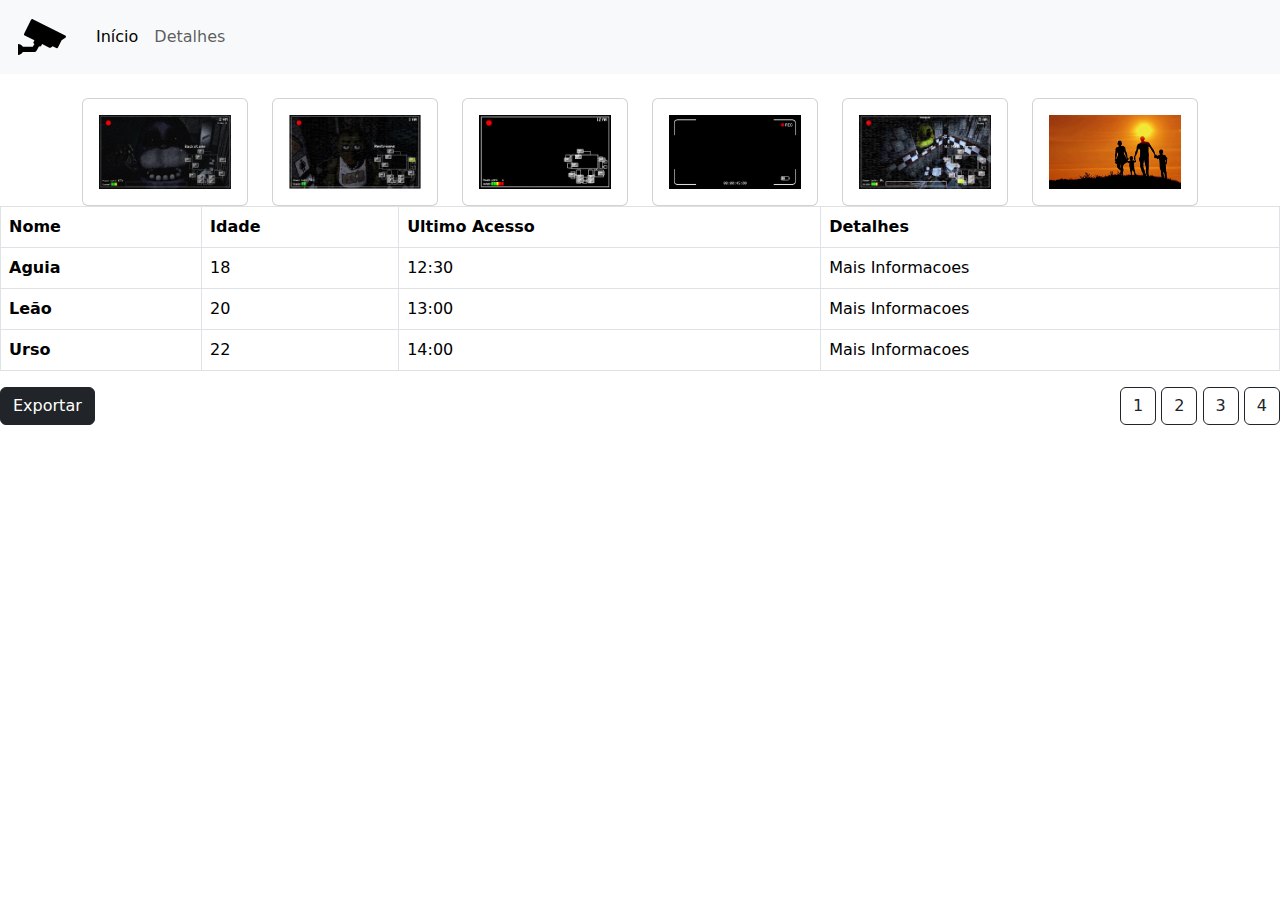
<file: Projeto_1/index.html>
<!doctype html>
<html lang="en">

<head>
  <meta charset="utf-8">
  <meta name="viewport" content="width=device-width, initial-scale=1">
  <title>Gerenciador - Inicio</title>
  <link href="https://cdn.jsdelivr.net/npm/bootstrap@5.3.3/dist/css/bootstrap.min.css" rel="stylesheet"
    integrity="sha384-QWTKZyjpPEjISv5WaRU9OFeRpok6YctnYmDr5pNlyT2bRjXh0JMhjY6hW+ALEwIH" crossorigin="anonymous">
</head>

<body>

  <nav class="navbar navbar-expand-lg bg-body-tertiary">
    <div class="container-fluid">
      <a class="navbar-brand" href="#">
        <img src="camera.svg" alt="Bootstrap" width="60" height="48">
      </a>
      </button>
      <div class="collapse navbar-collapse" id="navbarSupportedContent">
        <ul class="navbar-nav me-auto mb-2 mb-lg-0">
          <li class="nav-item">
            <a class="nav-link active" aria-current="page" href="index.html">Início</a>
          </li>
          <li class="nav-item">
            <a class="nav-link" href="detalhes.html">Detalhes</a>
          </li>
        </ul>
      </div>
    </div>
  </nav>

  <div class="container mt-4">
    <div class="row">


      <div class="col-xs-12 col-md-2">
        <div class="card">
          <div class="card-body">
            <img class="img-fluid" src="bonnie.jpg">
          </div>
        </div>
      </div>

      <div class="col-xs-12 col-md-2">
        <div class="card">
          <div class="card-body">
            <img class="img-fluid" src="chica.jpg">
          </div>
        </div>
      </div>

      <div class="col-xs-12 col-md-2">
        <div class="card">
          <div class="card-body">
            <img class="img-fluid" src="fnaf1.png">
          </div>
        </div>
      </div>

      <div class="col-xs-12 col-md-2">
        <div class="card">
          <div class="card-body">
            <img class="img-fluid" src="fnaf2.jpg">
          </div>
        </div>
      </div>

      <div class="col-xs-12 col-md-2">
        <div class="card">
          <div class="card-body">
            <img class="img-fluid" src="golden.jpg">
          </div>
        </div>
      </div>

      <div class="col-xs-12 col-md-2">
        <div class="card">
          <div class="card-body">
            <img class="img-fluid" src="family3.jpg">
          </div>
        </div>
      </div>

    </div>
  </div>

  <div>
    <table class="table table-bordered">
      <thead>
        <tr>
          <th scope="col">Nome</th>
          <th scope="col">Idade</th>
          <th scope="col">Ultimo Acesso</th>
          <th scope="col">Detalhes</th>
        </tr>
      </thead>
      <tbody>
        <tr>
          <th scope="row">Aguia</th>
          <td>18</td>
          <td>12:30</td>
          <td>Mais Informacoes</td>
        </tr>
        <tr>
          <th scope="row">Leão</th>
          <td>20</td>
          <td>13:00</td>
          <td>Mais Informacoes</td>
        </tr>
        <tr>
          <th scope="row">Urso</th>
          <td>22</td>
          <td>14:00</td>
          <td>Mais Informacoes</td>
        </tr>
      </tbody>
    </table>

    <div class="d-flex justify-content-between mm-3">
      <div class="d-grid gap-1 d-md-flex justify-content-md-end">
        <button type="button" class="btn btn-dark">Exportar</button>
      </div>
      <div>
        <button typ="button" class="btn btn-outline-dark">1</button>
        <button typ="button" class="btn btn-outline-dark">2</button>
        <button typ="button" class="btn btn-outline-dark">3</button>
        <button typ="button" class="btn btn-outline-dark">4</button>
      </div>
    </div>

</body>

</html>
</file>
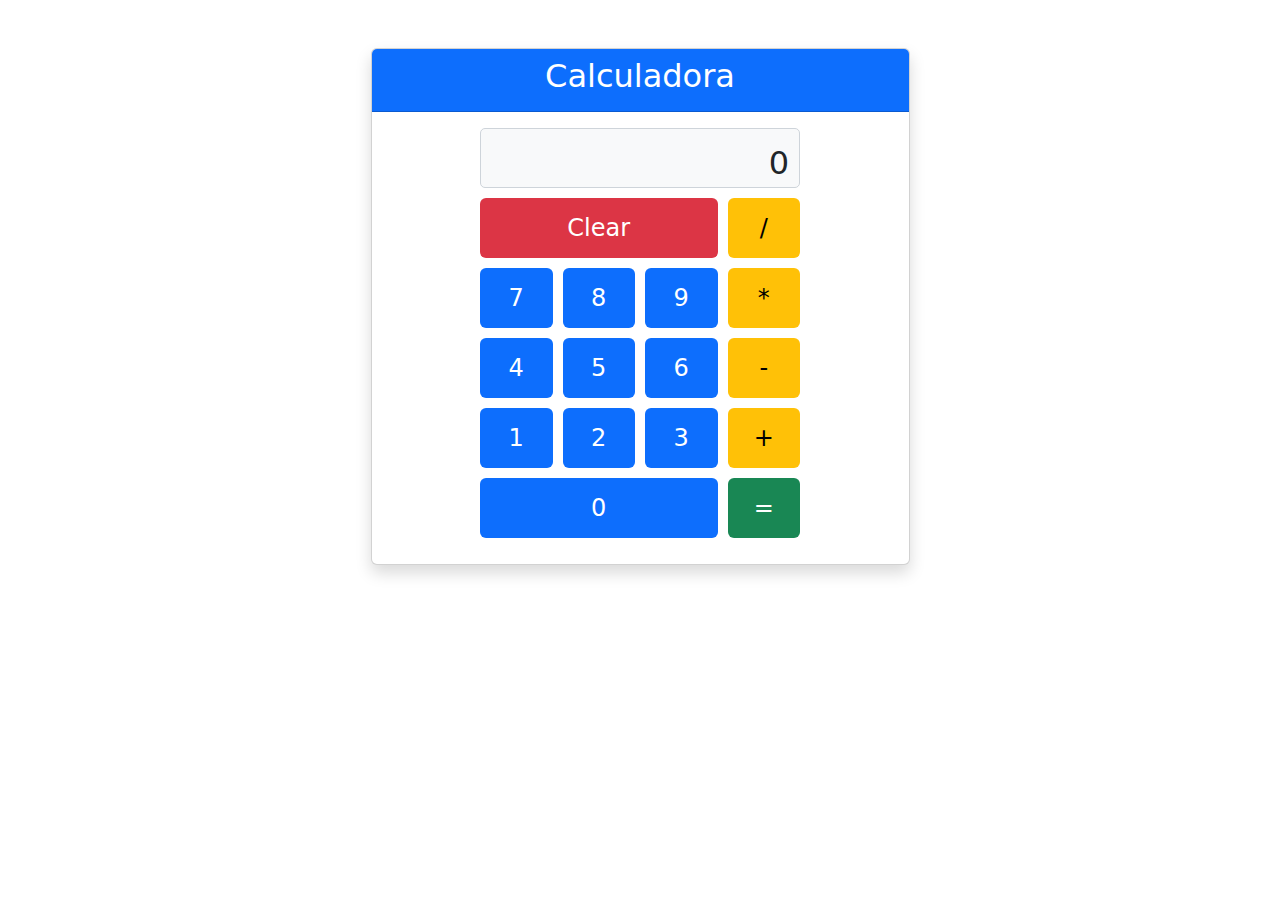
<file: Projeto_2/index.html>
<!DOCTYPE html>
<html lang="en">

<head>
    <meta charset="utf-8">
    <meta name="viewport" content="width=device-width, initial-scale=1">
    <title>Projeto de Calculadora</title>
    <link href="https://cdn.jsdelivr.net/npm/bootstrap@5.3.3/dist/css/bootstrap.min.css" rel="stylesheet"
        integrity="sha384-QWTKZyjpPEjISv5WaRU9OFeRpok6YctnYmDr5pNlyT2bRjXh0JMhjY6hW+ALEwIH" crossorigin="anonymous">
    <link rel="stylesheet" href="style.css">

    <!--Autor:  Kauan Oliveira Rocha    -->
    <!--RA:     24036256-2              -->

</head>

<body>

    <div class="container mt-5">
        <div class="row">
            <div class="col-md-6 mx-auto">
                <div class="card shadow">
                    <div class="card-header bg-primary text-white text-center">
                        <h2>Calculadora</h2>
                    </div>
                    <div class="card-body">
                        <div class="calculator">

                            <!--Display dos Resultados-->
                            <div id="display">0</div>

                            <!--Primeira Linha (Clear e Divisao)-->
                            <div class="row">
                                <div class="col-9">
                                    <button id="btnClear" class="btn btn-clear btn-calc">Clear</button>
                                </div>
                                <div class="col-3">
                                    <button id="btnDivide" class="btn btn-operator btn-calc">/</button>
                                </div>
                            </div>

                            <!--Segunda Linha (7-9 e Multi)-->
                            <div class="row">
                                <div class="col-3">
                                    <button id="btn7" class="btn btn-number btn-calc">7</button>
                                </div>
                                <div class="col-3">
                                    <button id="btn8" class="btn btn-number btn-calc">8</button>
                                </div>
                                <div class="col-3">
                                    <button id="btn9" class="btn btn-number btn-calc">9</button>
                                </div>
                                <div class="col-3">
                                    <button id="btnMultiply" class="btn btn-operator btn-calc">*</button>
                                </div>
                            </div>

                            <!--Terceira Linha (4-6 e Sub)-->
                            <div class="row">
                                <div class="col-3">
                                    <button id="btn4" class="btn btn-number btn-calc">4</button>
                                </div>
                                <div class="col-3">
                                    <button id="btn5" class="btn btn-number btn-calc">5</button>
                                </div>
                                <div class="col-3">
                                    <button id="btn6" class="btn btn-number btn-calc">6</button>
                                </div>
                                <div class="col-3">
                                    <button id="btnSubtract" class="btn btn-operator btn-calc">-</button>
                                </div>
                            </div>

                            <!--Quarta Linha (1-3 e Add)-->
                            <div class="row">
                                <div class="col-3">
                                    <button id="btn1" class="btn btn-number btn-calc">1</button>
                                </div>
                                <div class="col-3">
                                    <button id="btn2" class="btn btn-number btn-calc">2</button>
                                </div>
                                <div class="col-3">
                                    <button id="btn3" class="btn btn-number btn-calc">3</button>
                                </div>
                                <div class="col-3">
                                    <button id="btnAdd" class="btn btn-operator btn-calc">+</button>
                                </div>
                            </div>

                            <!--Quinta Linha (0 e Equal)-->
                            <div class="row">
                                <div class="col-9">
                                    <button id="btn0" class="btn btn-number btn-calc">0</button>
                                </div>
                                <div class="col-3">
                                    <button id="btnEqual" class="btn btn-equal btn-calc">=</button>
                                </div>
                            </div>
                        </div>
                    </div>
                </div>
            </div>
        </div>

        <script src="./script.js"></script>
        <script src="https://cdn.jsdelivr.net/npm/bootstrap@5.3.3/dist/js/bootstrap.bundle.min.js"
            integrity="sha384-YvpcrYf0tY3lHB60NNkmXc5s9fDVZLESaAA55NDzOxhy9GkcIdslK1eN7N6jIeHz"
            crossorigin="anonymous"></script>
</body>

</html>
</file>
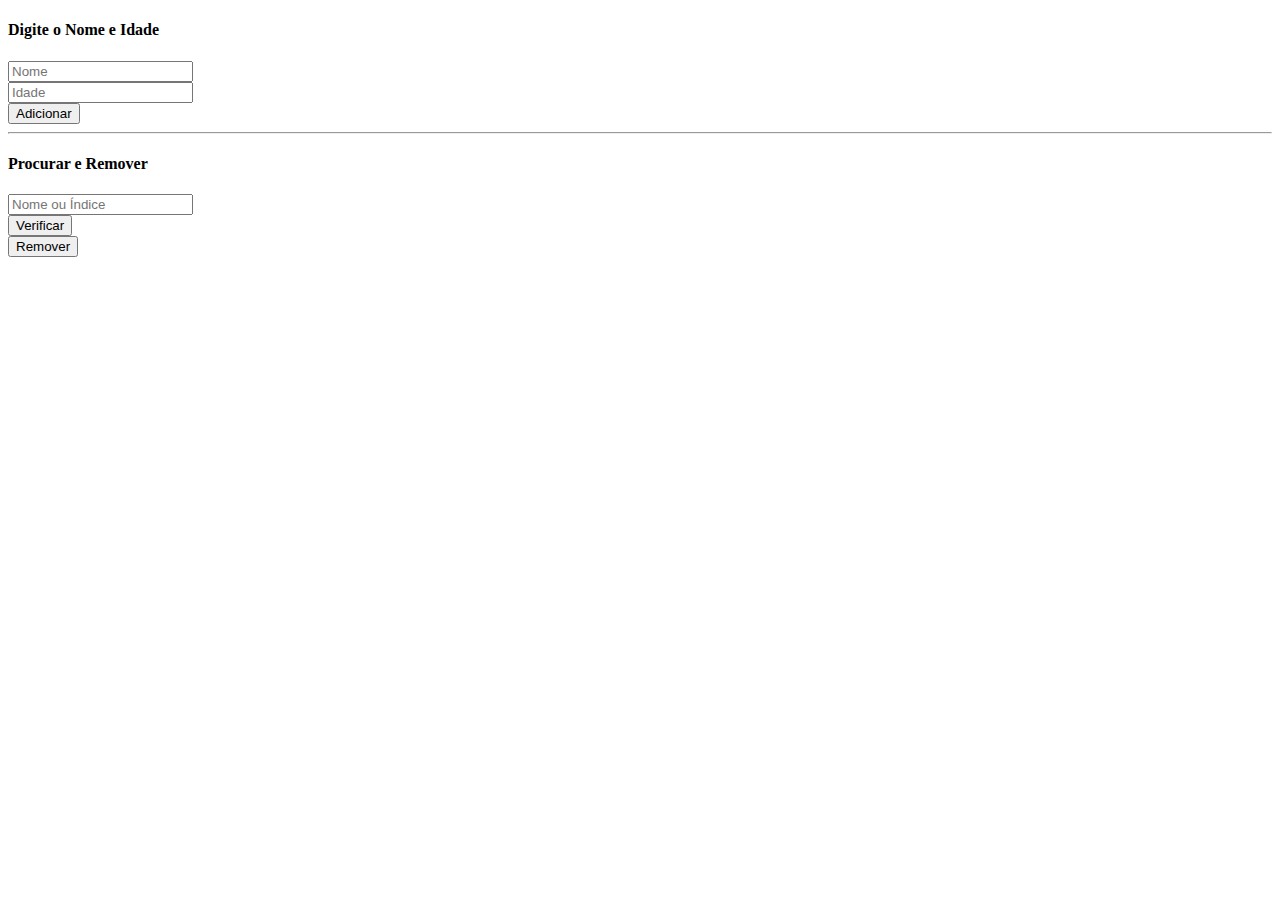
<file: Projeto_3/index.html>
<!DOCTYPE html>
<html lang="en">

<head>
    <meta charset="UTF-8">
    <meta name="viewport" content="width=device-width, initial-scale=1.0">
    <title>Atividade 03/04</title>
    <link href="https://cdn.jsdelivr.net/npm/bootstrap@5.3.4/dist/css/bootstrap.min.css" rel="stylesheet"
        integrity="sha384-DQvkBjpPgn7RC31MCQoOeC9TI2kdqa4+BSgNMNj8v77fdC77Kj5zpWFTJaaAoMbC" crossorigin="anonymous">
</head>

<body>

    <!--Parte 1-->
    <div class="container">
        <div class="row mx-auto m-5">
            <div class="col-6">
                <div class="card text-center">
                    <h4><b>Digite o Nome e Idade</b></h4>
                </div>
            </div>
            <div class="card-body">
                <div class="row mx-auto m-5">
                    <div class="col-6">
                        <input type="text" class="form-control" placeholder="Nome" id="nameInput">
                    </div>
                </div>
                <div class="row mx-auto m-5">
                    <div class="col-6">
                        <input type="text" class="form-control" placeholder="Idade" id="ageInput">
                    </div>
                </div>
                <div class="card-body text-end">
                    <div class="row text-end">
                        <div class="col-6">
                            <button class="btn btn-primary" id="addAction">Adicionar</button>
                        </div>
                    </div>
                </div>
            </div>
        </div>
        <!--Fim Parte 1-->

        <hr class="border border-primary border-3 opacity-75">

        <!--Parte 2-->
        <div class="container">
            <div class="row mx-auto m-5">
                <div class="col-6">
                    <div class="card text-center">
                        <h4><b>Procurar e Remover</b></h4>
                    </div>
                </div>
                <div class="row mx-auto m-5">
                    <div class="col-3">
                        <div class="card-body center-items">
                            <input type="text" class="form-control" placeholder="Nome ou Índice" id="searchInput">
                        </div>
                    </div>
                    <div class="col-auto">
                        <button class="btn btn-primary" id="verifyAction">Verificar</button>
                    </div>
                    <div class="col-auto">
                        <button class="btn btn-primary" id="removeAction">Remover</button>
                    </div>
                </div>
            </div>
        </div>
        <!--Fim Parte 2-->

        <script src="https://cdn.jsdelivr.net/npm/bootstrap@5.3.4/dist/js/bootstrap.bundle.min.js"
            integrity="sha384-YUe2LzesAfftltw+PEaao2tjU/QATaW/rOitAq67e0CT0Zi2VVRL0oC4+gAaeBKu"
            crossorigin="anonymous"></script>
        <script src="./script.js"></script>
</body>

</html>
</file>
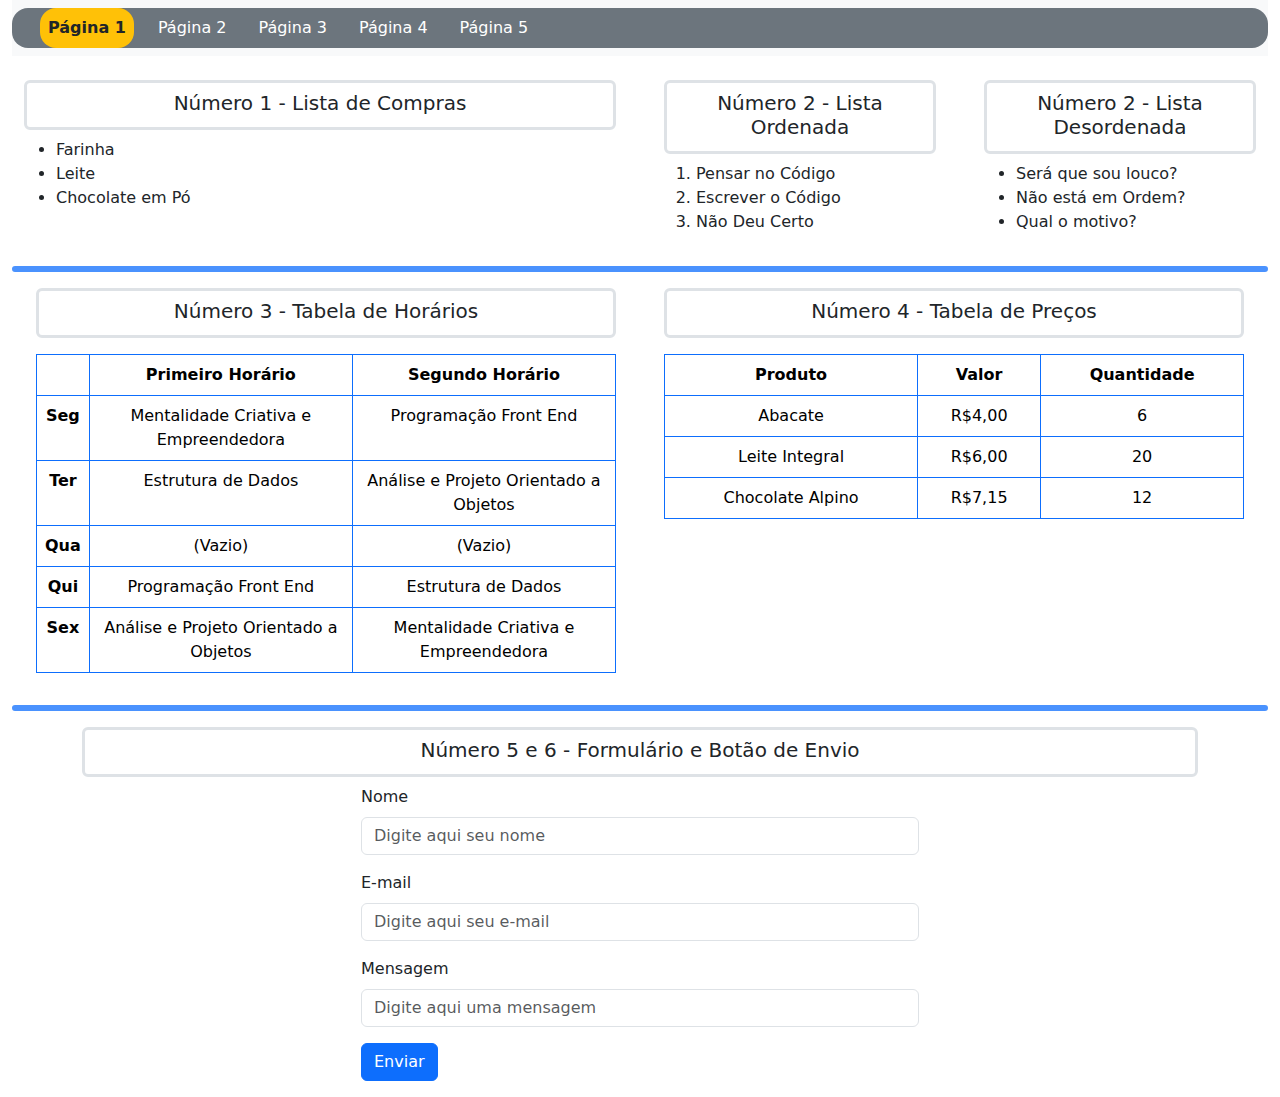
<file: Lista_01/Code/HTML/index.html>
<!DOCTYPE html>
<html lang="en">

<head>
    <meta charset="UTF-8">
    <meta name="viewport" content="width=device-width, initial-scale=1.0">
    <title>Document</title>
    <link href="https://cdn.jsdelivr.net/npm/bootstrap@5.3.3/dist/css/bootstrap.min.css" rel="stylesheet"
        integrity="sha384-QWTKZyjpPEjISv5WaRU9OFeRpok6YctnYmDr5pNlyT2bRjXh0JMhjY6hW+ALEwIH" crossorigin="anonymous">
</head>

<body>

    <!--Navbar-->
    <div class="container-fluid mx-auto">
        <nav class="navbar navbar-expand-lg bg-body-tertiary">
            <div class="container-fluid bg-secondary rounded-4">
                <div class="collapse navbar-collapse" id="navbarNav">
                    <ul class="navbar-nav">
                        <li class="nav-item">
                            <a class="nav-link active text-dark bg-warning rounded-4 ms-3" href="index.html"><b>Página 1</b></a>
                        </li>
                        <li class="nav-item">
                            <a class="nav-link text-white ms-3" href="index_2.html">Página 2</a>
                        </li>
                        <li class="nav-item">
                            <a class="nav-link text-white ms-3" href="index_3.html">Página 3</a>
                        </li>
                        <li class="nav-item">
                            <a class="nav-link text-white ms-3" href="index_4.html">Página 4</a>
                        </li>
                        <li class="nav-item">
                            <a class="nav-link text-white ms-3" href="index_5.html">Página 5</a>
                        </li>
                    </ul>
                </div>
            </div>
        </nav>
    </div>
    <!--Fim Navbar-->

    <div class="container-fluid mx-auto mt-4">
        <!--Exercício 1 e 2-->
        <div class="row">
            <div class="col">
                <div class="container">
                    <div class="card text-center p-1 pt-2 mb-2 border border-3">
                        <h5>Número 1 - Lista de Compras</h5>
                    </div>
                    <div class="card-body text-start">
                        <ul>
                            <li>Farinha</li>
                            <li>Leite</li>
                            <li>Chocolate em Pó</li>
                        </ul>
                    </div>
                </div>
            </div>

            <div class="col-3">
                <div class="container">
                    <div class="card text-center p-1 pt-2 mb-2 border border-3">
                        <h5>Número 2 - Lista Ordenada</h5>
                    </div>
                    <div class="card-body text-start">
                        <ol>
                            <li>Pensar no Código</li>
                            <li>Escrever o Código</li>
                            <li>Não Deu Certo</li>
                        </ol>
                    </div>
                </div>
            </div>
            <div class="col-3">
                <div class="container">
                    <div class="card text-center p-1 pt-2 mb-2 border border-3">
                        <h5>Número 2 - Lista Desordenada</h5>
                    </div>
                    <div class="card-body text-start">
                        <ul>
                            <li>Será que sou louco?</li>
                            <li>Não está em Ordem?</li>
                            <li>Qual o motivo?</li>
                        </ul>
                    </div>
                </div>
            </div>
        </div>
        <!--Fim Exercício 1 e 2-->

        <hr class="border border-primary border-3 opacity-75 rounded">

        <!--Exercício 3 - Tabela de Horários-->
        <div class="row mx-auto">
            <div class="col">
                <div class="container">
                    <div class="card text-center p-1 pt-2 mb-2 border border-3">
                        <h5>Número 3 - Tabela de Horários</h5>
                    </div>
                    <div class="card-body text-center">
                        <table class="table table-bordered border-primary">
                            <p></p>
                            <thead>
                                <tr>
                                    <th scope="col"></th>
                                    <th scope="col">Primeiro Horário</th>
                                    <th scope="col">Segundo Horário</th>
                                </tr>
                            </thead>
                            <tbody>
                                <tr>
                                    <th scope="row">Seg</th>
                                    <td>Mentalidade Criativa e Empreendedora</td>
                                    <td>Programação Front End</td>
                                </tr>
                                <tr>
                                    <th scope="row">Ter</th>
                                    <td>Estrutura de Dados</td>
                                    <td>Análise e Projeto Orientado a Objetos</td>
                                </tr>
                                <tr>
                                    <th scope="row">Qua</th>
                                    <td>(Vazio)</td>
                                    <td>(Vazio)</td>
                                </tr>
                                <tr>
                                    <th scope="row">Qui</th>
                                    <td>Programação Front End</td>
                                    <td>Estrutura de Dados</td>
                                </tr>
                                <tr>
                                    <th scope="row">Sex</th>
                                    <td>Análise e Projeto Orientado a Objetos</td>
                                    <td>Mentalidade Criativa e Empreendedora</td>
                                </tr>
                            </tbody>
                        </table>
                    </div>
                </div>
            </div>
            <!--Fim Exercício 3 (Tabela de Horários)-->

            <!--Exercício 4 - Tabela de Preços-->
            <div class="col">
                <div class="container">
                    <div class="card text-center p-1 pt-2 mb-2 border border-3">
                        <h5>Número 4 - Tabela de Preços</h5>
                    </div>
                    <div class="card-body text-center">
                        <table class="table table-bordered border-primary">
                            <p></p>
                            <thead>
                                <th scope="col">Produto</th>
                                <th scope="col">Valor</th>
                                <th scope="col">Quantidade</th>
                            </thead>
                            <tbody>
                                <tr>
                                    <td scope="row">Abacate</th>
                                    <td>R$4,00</td>
                                    <td>6</td>
                                </tr>
                                <tr>
                                    <td scope="row">Leite Integral</th>
                                    <td>R$6,00</td>
                                    <td>20</td>
                                </tr>
                                <tr>
                                    <td scope="row">Chocolate Alpino</th>
                                    <td>R$7,15</td>
                                    <td>12</td>
                                </tr>
                            </tbody>
                        </table>
                    </div>
                </div>
            </div>
        </div>
        <!--Fim Exercício 4 - Tabela de Preços-->

        <hr class="border border-primary border-3 opacity-75 rounded">

        <!--Exercício 5 e 6 - Formulário e Botão de Envio-->
        <div class="container mt-3">
            <div class="card text-center p-1 pt-2 mb-2 border border-3 ">
                <h5>Número 5 e 6 - Formulário e Botão de Envio</h5>
            </div>
            <form>
                <div class="mb-3 mx-auto col-6">
                    <label class="form-label">Nome</label>
                    <input type="text" class="form-control" placeholder="Digite aqui seu nome" id="nameInput">
                </div>

                <div class="mb-3 mx-auto col-6">
                    <label class="form-label">E-mail</label>
                    <input type="email" class="form-control" placeholder="Digite aqui seu e-mail" id="emailInput">
                </div>

                <div class="mb-3 mx-auto col-6">
                    <label class="form-label">Mensagem</label>
                    <input type="text" class="form-control" placeholder="Digite aqui uma mensagem" id="msgInput">
                </div>
                <div class="mb-3 mx-auto col-6">
                    <button type="submit" class="btn btn-primary">Enviar</button>
                </div>
            </form>
        </div>
        <!--Fim Exercício 5 e 6 (Formulário e Botão de Envio)-->
    </div>

    <script src="https://cdn.jsdelivr.net/npm/bootstrap@5.3.3/dist/js/bootstrap.bundle.min.js"
        integrity="sha384-YvpcrYf0tY3lHB60NNkmXc5s9fDVZLESaAA55NDzOxhy9GkcIdslK1eN7N6jIeHz"
        crossorigin="anonymous"></script>
</body>

</html>
</file>
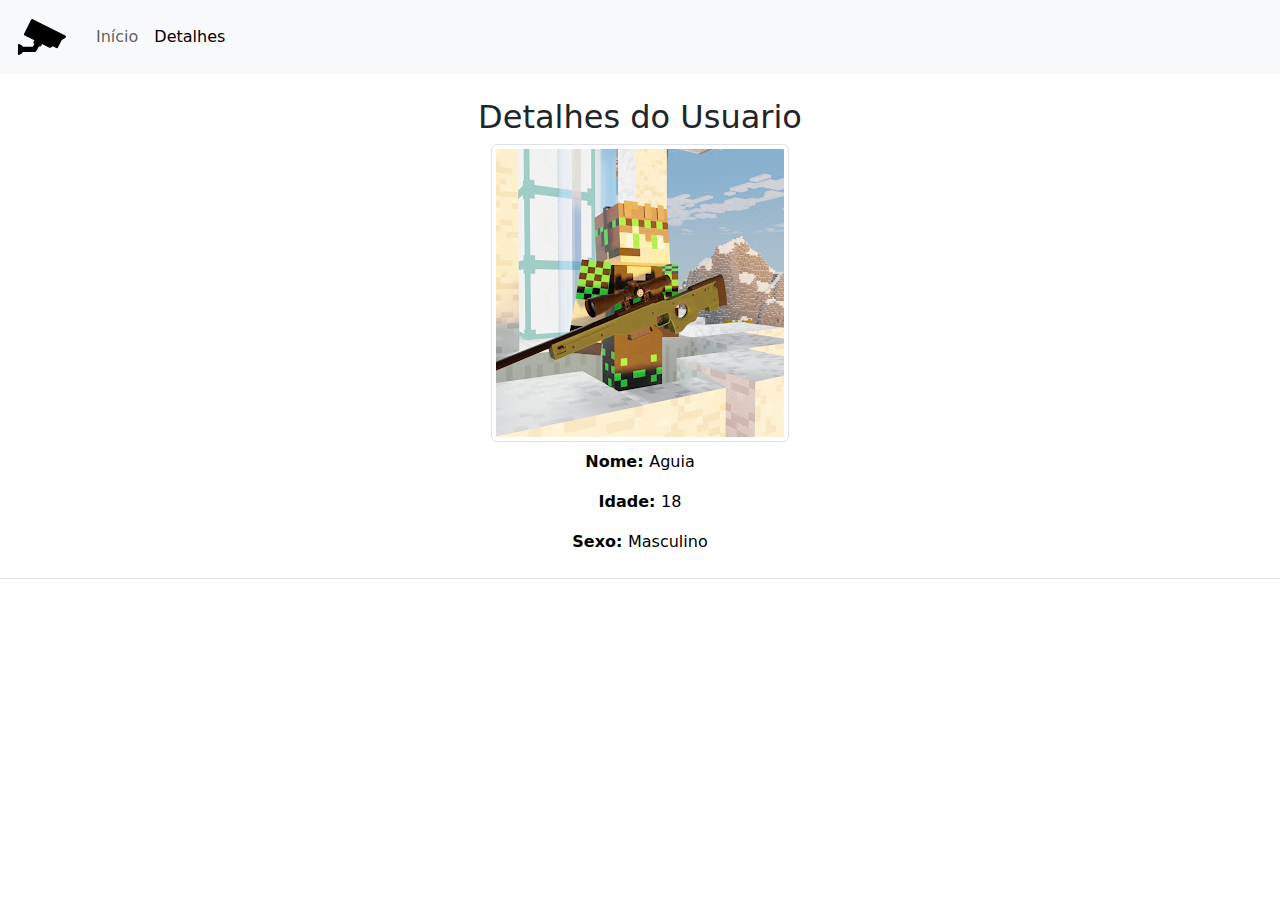
<file: Projeto_1/detalhes.html>
<!DOCTYPE html>
<html lang="en">

<head>
    <meta charset="utf-8">
    <meta name="viewport" content="width=device-width, initial-scale=1">
    <title>Gerenciador - Detalhes</title>
    <link href="https://cdn.jsdelivr.net/npm/bootstrap@5.3.3/dist/css/bootstrap.min.css" rel="stylesheet"
        integrity="sha384-QWTKZyjpPEjISv5WaRU9OFeRpok6YctnYmDr5pNlyT2bRjXh0JMhjY6hW+ALEwIH" crossorigin="anonymous">
</head>

<body>

    <nav class="navbar navbar-expand-lg bg-body-tertiary">
        <div class="container-fluid">
            <a class="navbar-brand" href="#">
                <img src="camera.svg" alt="Bootstrap" width="60" height="48">
            </a>
            </button>
            <div class="collapse navbar-collapse" id="navbarSupportedContent">
                <ul class="navbar-nav me-auto mb-2 mb-lg-0">
                    <li class="nav-item">
                        <a class="nav-link" href="index.html">Início</a>
                    </li>
                    <li class="nav-item">
                        <a class="nav-link active" aria-current="page" href="detalhes.html">Detalhes</a>
                    </li>
                </ul>
            </div>
        </div>
    </nav>

    <div class="container-box mt-4">
        <h2 class="text-center">Detalhes do Usuario</h2>
        <div class="box">
            <table class="table">
                <tbody>
                    <tr>
                        <div class="text-center">
                            <img src="Aguia.jpg" class="img-thumbnail">
                        </td>
                        </div>
                        <td class="text-center">
                            <p>
                                <b>Nome: </b> Aguia
                            </p>
                            <p>
                                <b>Idade: </b> 18
                            </p>
                            <p>
                                <b>Sexo: </b>Masculino
                            </p>
                        </td>
                    </tr>
                </tbody>
            </table>
        </div>
    </div>

</body>

</html>
</file>
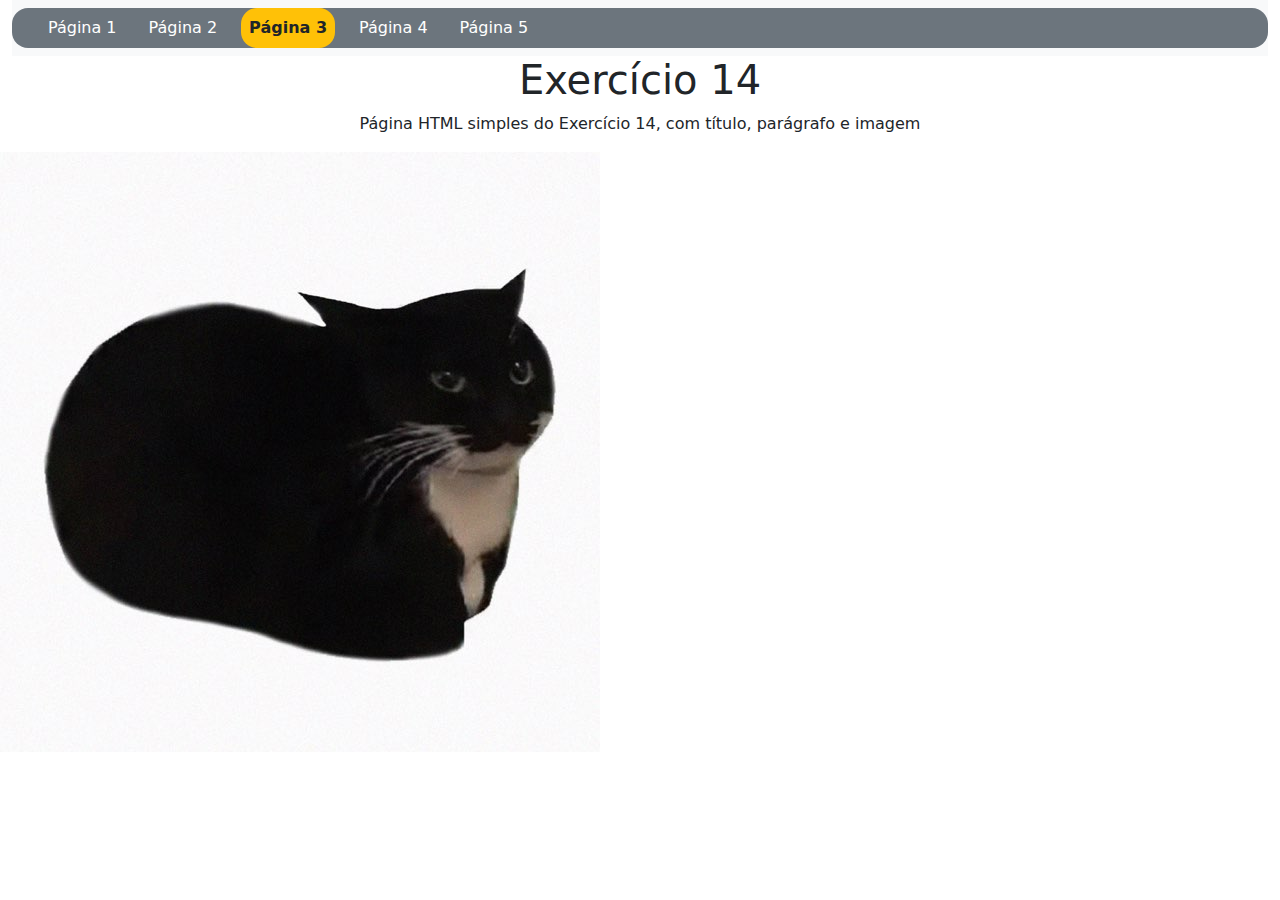
<file: Lista_01/Code/HTML/index_3.html>
<!DOCTYPE html>
<html lang="en">

<head>
    <meta charset="UTF-8">
    <meta name="viewport" content="width=device-width, initial-scale=1.0">
    <title>Document</title>
    <link href="https://cdn.jsdelivr.net/npm/bootstrap@5.3.3/dist/css/bootstrap.min.css" rel="stylesheet"
        integrity="sha384-QWTKZyjpPEjISv5WaRU9OFeRpok6YctnYmDr5pNlyT2bRjXh0JMhjY6hW+ALEwIH" crossorigin="anonymous">

</head>

<body>

    <!--Navbar-->
    <div class="container-fluid mx-auto">
        <nav class="navbar navbar-expand-lg bg-body-tertiary">
            <div class="container-fluid bg-secondary rounded-4">
                <div class="collapse navbar-collapse" id="navbarNav">
                    <ul class="navbar-nav">
                        <li class="nav-item">
                            <a class="nav-link text-white ms-3" href="index.html">Página 1</a>
                        </li>
                        <li class="nav-item">
                            <a class="nav-link text-white ms-3" href="index_2.html">Página 2</a>
                        </li>
                        <li class="nav-item">
                            <a class="nav-link active text-dark bg-warning rounded-4 ms-3" href="index_3.html"><b>Página 3</b></a>
                        </li>
                        <li class="nav-item">
                            <a class="nav-link text-white ms-3" href="index_4.html">Página 4</a>
                        </li>
                        <li class="nav-item">
                            <a class="nav-link text-white ms-3" href="index_5.html">Página 5</a>
                        </li>
                    </ul>
                </div>
            </div>
        </nav>
    </div>
    <!--Fim Navbar-->

    <h1 style="text-align: center;">Exercício 14</h1>
    
    <p style="text-align: center;">Página HTML simples do Exercício 14, com título, parágrafo e imagem</p>

    <img src="../../Images/Maxwell.jpg">

    <script src="https://cdn.jsdelivr.net/npm/bootstrap@5.3.3/dist/js/bootstrap.bundle.min.js"
        integrity="sha384-YvpcrYf0tY3lHB60NNkmXc5s9fDVZLESaAA55NDzOxhy9GkcIdslK1eN7N6jIeHz"
        crossorigin="anonymous"></script>

</body>

</html>
</file>
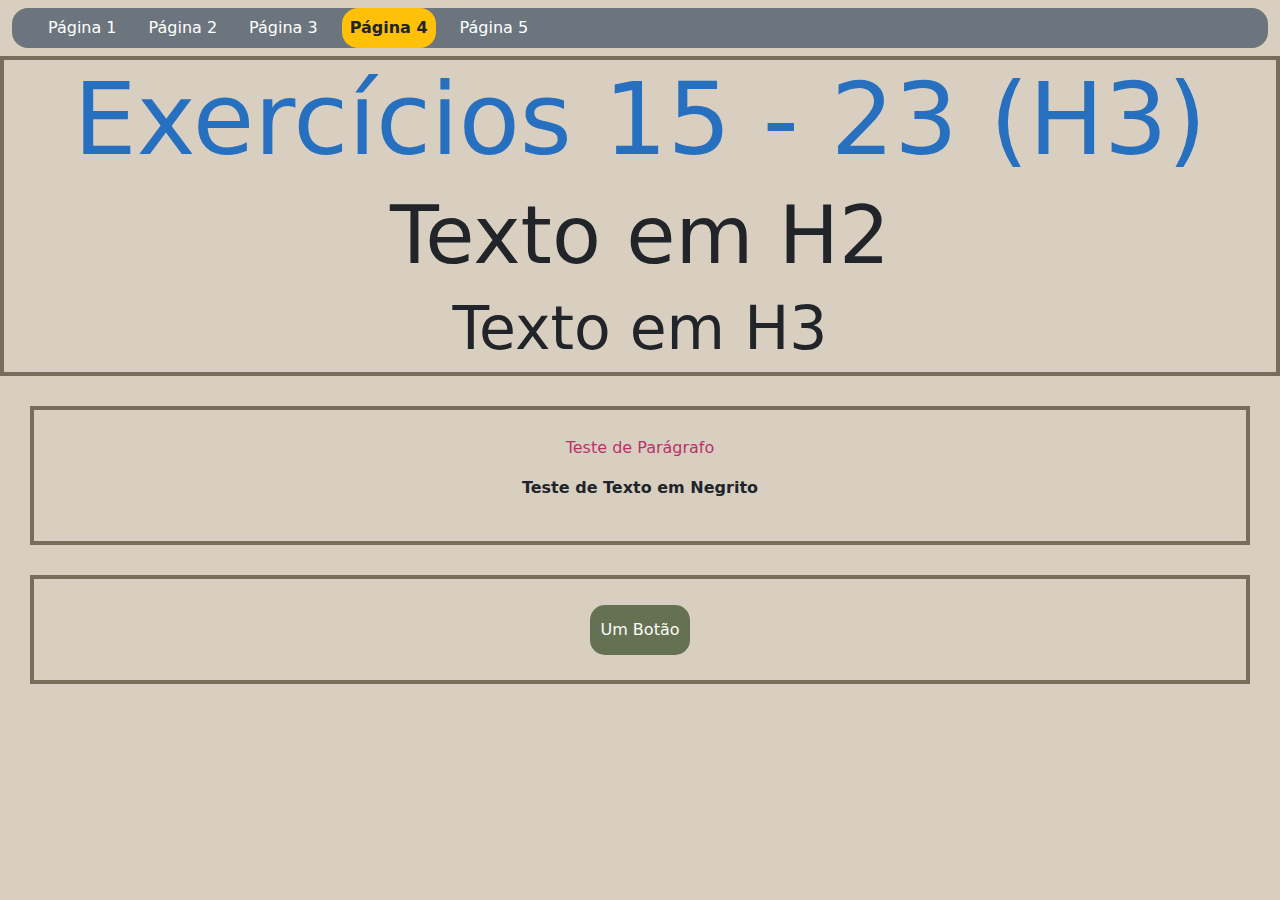
<file: Lista_01/Code/HTML/index_4.html>
<!DOCTYPE html>
<html lang="en">

<head>
    <meta charset="UTF-8">
    <meta name="viewport" content="width=device-width, initial-scale=1.0">
    <title>Document</title>
    <link href="https://cdn.jsdelivr.net/npm/bootstrap@5.3.3/dist/css/bootstrap.min.css" rel="stylesheet"
        integrity="sha384-QWTKZyjpPEjISv5WaRU9OFeRpok6YctnYmDr5pNlyT2bRjXh0JMhjY6hW+ALEwIH" crossorigin="anonymous">
    <link rel="stylesheet" href="../CSS/style_4.css">
</head>

<body>

    <!--Navbar-->
    <div class="container-fluid mx-auto">
        <nav class="navbar navbar-expand-lg">
            <div class="container-fluid bg-secondary rounded-4">
                <div class="collapse navbar-collapse" id="navbarNav">
                    <ul class="navbar-nav">
                        <li class="nav-item">
                            <a class="nav-link text-white ms-3" href="index.html">Página 1</a>
                        </li>
                        <li class="nav-item">
                            <a class="nav-link text-white ms-3" href="index_2.html">Página 2</a>
                        </li>
                        <li class="nav-item">
                            <a class="nav-link text-white ms-3" href="index_3.html">Página 3</a>
                        </li>
                        <li class="nav-item">
                            <a class="nav-link active text-dark bg-warning rounded-4 ms-3" href="index_4.html"><b>Página 4</b></a>
                        </li>
                        <li class="nav-item">
                            <a class="nav-link text-white ms-3" href="index_5.html">Página 5</a>
                        </li>
                    </ul>
                </div>
            </div>
        </nav>
    </div>
    <!--Fim Navbar-->

    <div class="mainDiv">

        <h1>Exercícios 15 - 23 (H3)</h1>
        <h2>Texto em H2</h2>
        <h3>Texto em H3</h3>

    </div>

    <div class="divBonita">

        <p class="red">Teste de Parágrafo</p>

        <p class="negrito">Teste de Texto em Negrito</p>

    </div>

    <div class="divBonita">

        <button class="btnBeauty">Um Botão</button>

    </div>

</body>

</html>
</file>
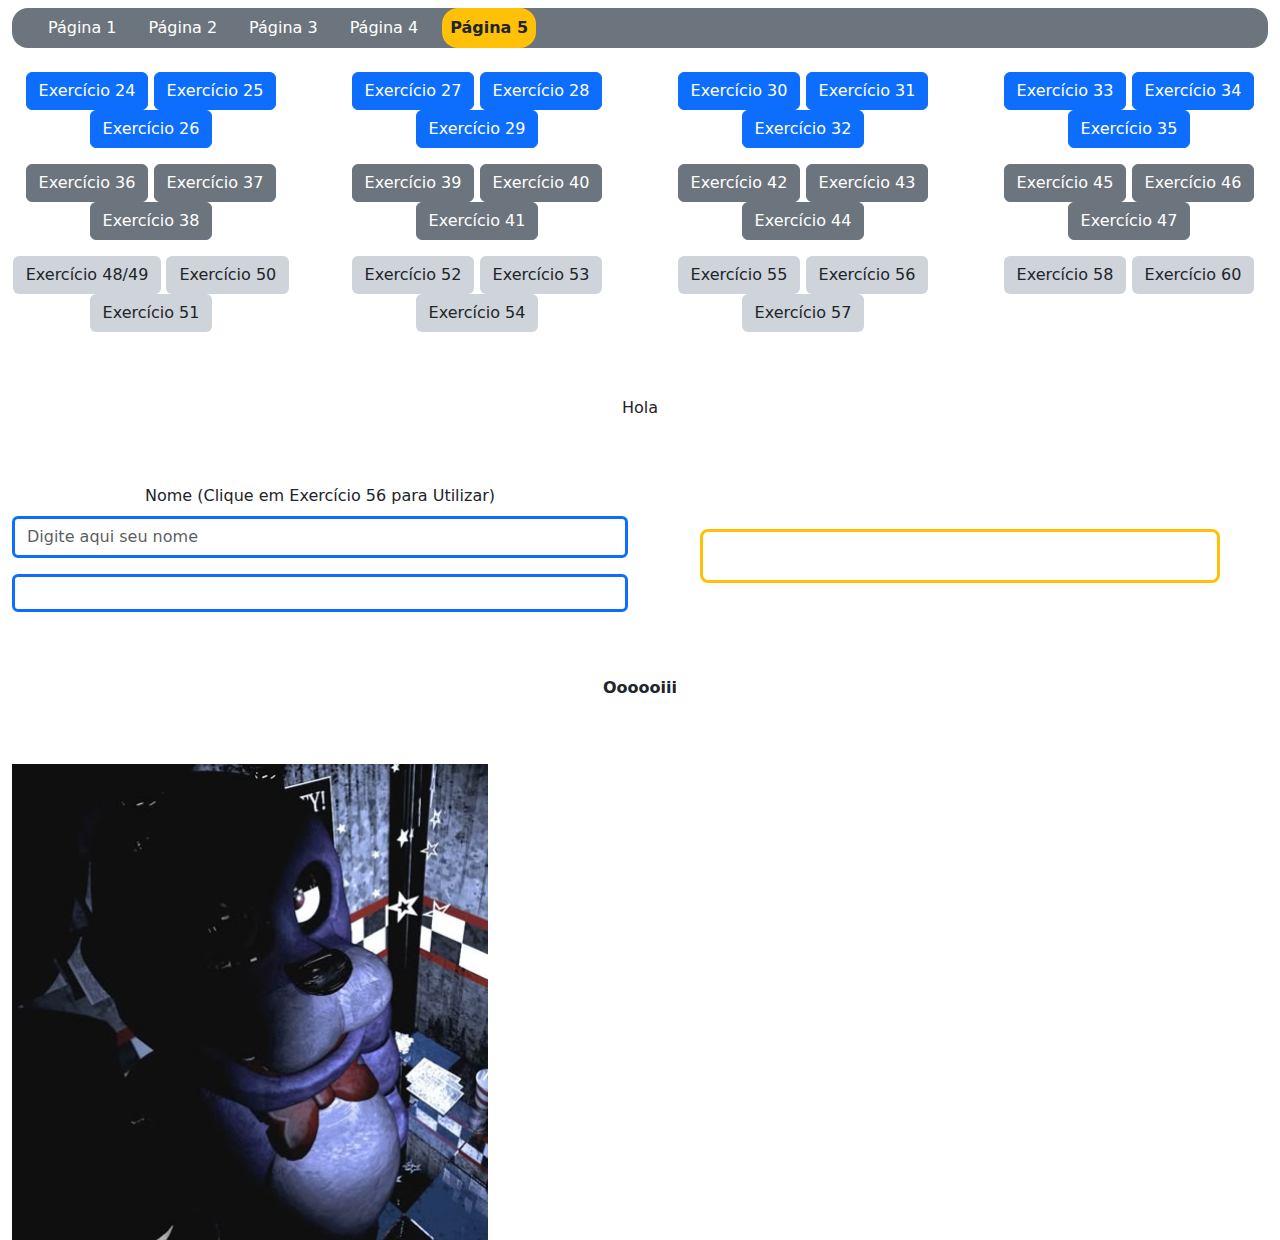
<file: Lista_01/Code/HTML/index_5.html>
<!DOCTYPE html>
<html lang="en">

<head>
    <meta charset="UTF-8">
    <meta name="viewport" content="width=device-width, initial-scale=1.0">
    <title>Document</title>
    <link href="https://cdn.jsdelivr.net/npm/bootstrap@5.3.3/dist/css/bootstrap.min.css" rel="stylesheet"
        integrity="sha384-QWTKZyjpPEjISv5WaRU9OFeRpok6YctnYmDr5pNlyT2bRjXh0JMhjY6hW+ALEwIH" crossorigin="anonymous">
</head>

<body data-bs-theme="light" id="mainBody">

    <!--Navbar-->
    <div class="container-fluid mx-auto">
        <nav class="navbar navbar-expand-lg">
            <div class="container-fluid bg-secondary rounded-4">
                <div class="collapse navbar-collapse" id="navbarNav">
                    <ul class="navbar-nav">
                        <li class="nav-item">
                            <a class="nav-link text-white ms-3" href="index.html">Página 1</a>
                        </li>
                        <li class="nav-item">
                            <a class="nav-link text-white ms-3" href="index_2.html">Página 2</a>
                        </li>
                        <li class="nav-item">
                            <a class="nav-link text-white ms-3" href="index_3.html">Página 3</a>
                        </li>
                        <li class="nav-item">
                            <a class="nav-link text-white ms-3" href="index_4.html">Página 4</a>
                        </li>
                        <li class="nav-item">
                            <a class="nav-link active text-dark bg-warning rounded-4 ms-3" href="index_5.html"><b>Página 5</b></a>
                        </li>
                    </ul>
                </div>
            </div>
        </nav>
    </div>
    <!--Fim Navbar-->

            <div class="row text-center mt-3">
                <div class="col">
                    <button class="btn btn-primary" id="btn24">Exercício 24</button>
                    <button class="btn btn-primary" id="btn25">Exercício 25</button>
                    <button class="btn btn-primary" id="btn26">Exercício 26</button>
                </div>
                <div class="col">
                    <button class="btn btn-primary" id="btn27">Exercício 27</button>
                    <button class="btn btn-primary" id="btn28">Exercício 28</button>
                    <button class="btn btn-primary" id="btn29">Exercício 29</button>
                </div>
                <div class="col">
                    <button class="btn btn-primary" id="btn30">Exercício 30</button>
                    <button class="btn btn-primary" id="btn31">Exercício 31</button>
                    <button class="btn btn-primary" id="btn32">Exercício 32</button>
                </div>
                <div class="col">
                    <button class="btn btn-primary" id="btn33">Exercício 33</button>
                    <button class="btn btn-primary" id="btn34">Exercício 34</button>
                    <button class="btn btn-primary" id="btn35">Exercício 35</button>
                </div>
            </div>
            <div class="row text-center mt-3">
                <div class="col">
                    <button class="btn btn-secondary" id="btn36">Exercício 36</button>
                    <button class="btn btn-secondary" id="btn37">Exercício 37</button>
                    <button class="btn btn-secondary" id="btn38">Exercício 38</button>
                </div>
                <div class="col">
                    <button class="btn btn-secondary" id="btn39">Exercício 39</button>
                    <button class="btn btn-secondary" id="btn40">Exercício 40</button>
                    <button class="btn btn-secondary" id="btn41">Exercício 41</button>
                </div>
                <div class="col">
                    <button class="btn btn-secondary" id="btn42">Exercício 42</button>
                    <button class="btn btn-secondary" id="btn43">Exercício 43</button>
                    <button class="btn btn-secondary" id="btn44">Exercício 44</button>
                </div>
                <div class="col">
                    <button class="btn btn-secondary" id="btn45">Exercício 45</button>
                    <button class="btn btn-secondary" id="btn46">Exercício 46</button>
                    <button class="btn btn-secondary" id="btn47">Exercício 47</button>
                </div>
            </div>
            <div class="row text-center mt-3">
                <div class="col">
                    <button class="btn bg-dark-subtle align-start" id="btn48">Exercício 48/49</button>
                    <button class="btn bg-dark-subtle" id="btn50">Exercício 50</button>
                    <button class="btn bg-dark-subtle" id="btn51">Exercício 51</button>
                </div>
                <div class="col">
                    <button class="btn bg-dark-subtle" id="btn52">Exercício 52</button>
                    <button class="btn bg-dark-subtle" onclick="exibitAlert()">Exercício 53</button>
                    <button class="btn bg-dark-subtle" id="btn54">Exercício 54</button>
                </div>
                <div class="col">
                    <button class="btn bg-dark-subtle" id="btn55">Exercício 55</button>
                    <button class="btn bg-dark-subtle" id="btn56">Exercício 56</button>
                    <button class="btn bg-dark-subtle" id="btn57">Exercício 57</button>
                </div>
                <div class="col">
                    <button class="btn bg-dark-subtle" id="btn58">Exercício 58</button>
                    <button class="btn bg-dark-subtle" id="btn60">Exercício 60</button>
                </div>
            </div>
            <div class="row text-center mt-3" id="trocaDiv">
                <p class="mt-5" id="trocaEu">Hola</p>
            </div>
            <div class="row mt-5 mx-auto">
                <div class="col-6 text-center">
                    <form>
                        <div class="mb-3">
                            <label class="form-label">Nome (Clique em Exercício 56 para Utilizar)</label>
                            <input type="text" id="nameInput" class="form-control border-3 border-primary"
                                placeholder="Digite aqui seu nome">
                        </div>
                        <div class="mb-3">
                            <p class="form-control border-3 border-primary text-secondary py-3" id="nameOutput"></p>
                        </div>
                    </form>
                </div>
                <div class="col-6 text-center my-auto">
                    <div class="border border-3 rounded-3 border-warning py-4 mx-5">
                        <b><span id="counter"></span></b>
                    </div>
                </div>
            </div>
            <div class="row mt-5 mx-auto text-center">
                <p style="display: block;" id="show"><b>Oooooiii</b></p>
            </div>
            <div class="row mt-5 mx-auto text-center">
                <img id="changeIMG" src="../../Images/bonnie_away.jpg" onmouseover="changeImage()"
                    style="max-width: 500px;">
            </div>
        </div>
    </div>

    <script src="https://cdn.jsdelivr.net/npm/bootstrap@5.3.3/dist/js/bootstrap.bundle.min.js"
        integrity="sha384-YvpcrYf0tY3lHB60NNkmXc5s9fDVZLESaAA55NDzOxhy9GkcIdslK1eN7N6jIeHz"
        crossorigin="anonymous"></script>
    <script src="../JS/script_5.js"></script>
</body>

</html>
</file>
<file: Projeto_2/style.css>
/*
    Autor:  Kauan Oliveira Rocha
    RA:     24036456-2
*/

.calculator {
    max-width: 320px;
    margin: 0 auto;
}

#display {
    height: 60px;
    font-size: 2rem;
    text-align: right;
    padding: 10px;
    background-color: #f8f9fa;
    border: 1px solid #ced4da;
    border-radius: 5px;
    margin-bottom: 10px;
    overflow: hidden;
}

.row {
    margin: 0 -5px;
}

.col-3, .col-9 {
    padding: 0 5px;
}

.btn-calc {
    width: 100%;
    height: 60px;
    font-size: 1.5rem;
    margin-bottom: 10px;
}

.btn-number {
    background-color: #0d6efd;
    color: white;
}

.btn-operator {
    background-color: #ffc107;
    color: black;
}

.btn-equal {
    background-color: #198754;
    color: white;
}

.btn-clear {
    background-color: #dc3545;
    color: white;
}
</file>
<file: Lista_01/Code/CSS/style_4.css>
body
{
    background-color: #D9CFC1;
}

h1
{
    color:  #276FBF;
    font-size: 100px;
}

h2
{
    font-size: 80px;
}

h3
{
    font-size: 60px;
}

.red
{
    color: #B8336A;
}

.mainDiv
{
    border-color: #776D5A;
    border-style: solid;
    border-color: #776D5A;
    border-width: 4px;
    text-align: center;
}

.negrito
{
    font-weight: bold;
}

.divBonita
{
    text-align: center;
    border-style: solid;
    border-color: #776D5A;
    border-width: 4px;
    margin: 30px;
    padding: 2%;
}

.btnBeauty
{
    border: none;
    border-radius: 15px;
    width: 100px;
    height: 50px;
    background-color: #657153;
    color: #FAFDF6;
}
</file>
